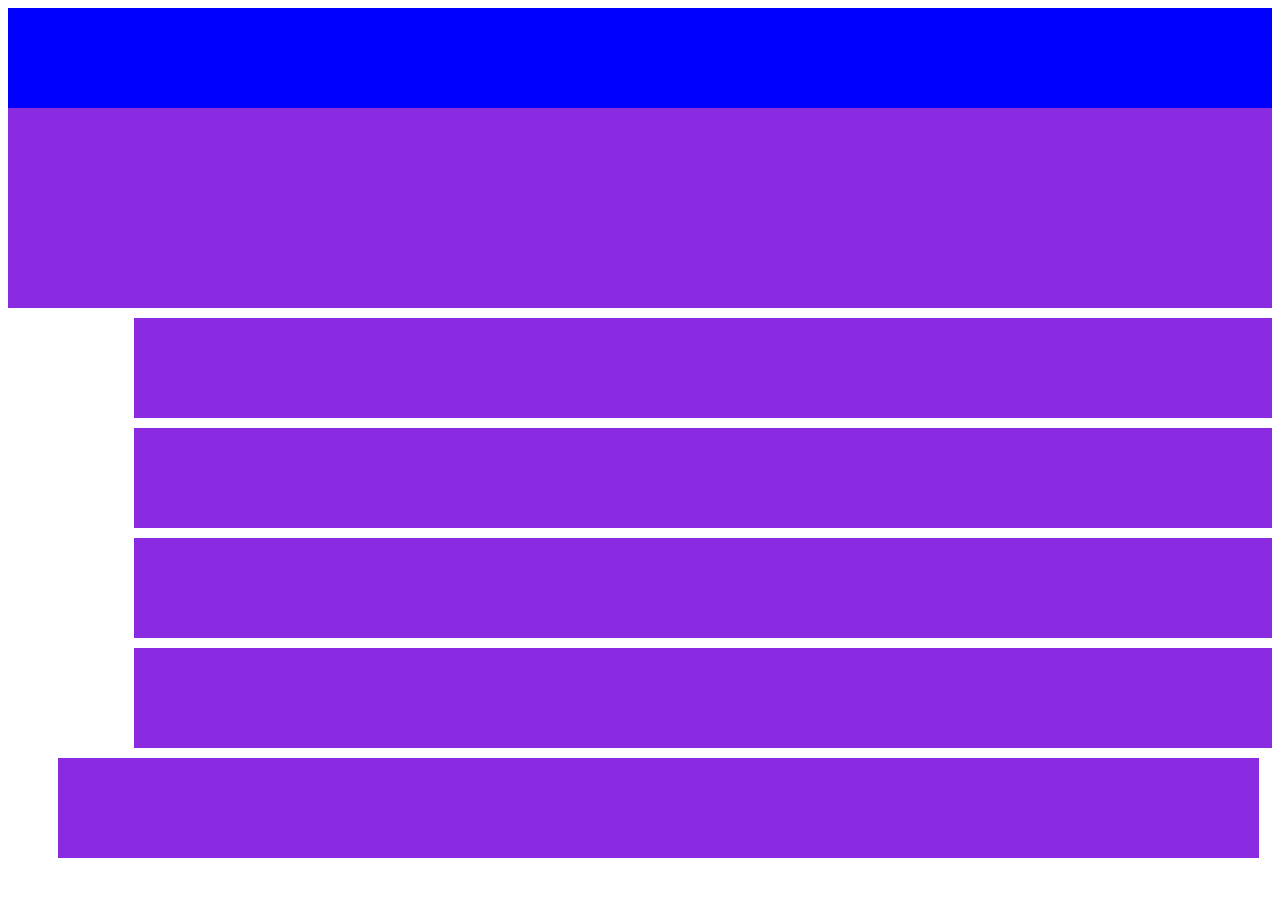
<file: hack_1/index.html>
<!DOCTYPE html>
<html lang="en">
<head>
    <meta charset="UTF-8">
    <meta name="viewport" content="width=device-width, initial-scale=1.0">
    <title>H-1</title>
    <link rel="stylesheet" href="style/style.css">
</head>
<body>
    <div class="container">
        <div class="caja-1"> </div>
        <div class="caja-2"> </div>
        <div class="cajas-1"> </div>
        <div class="cajas-1"> </div>
        <div class="cajas-1"> </div>
        <div class="cajas-1"> </div>
        <div class="caja-3"> </div>

        
    </div>
    
</body>
</html>
</file>
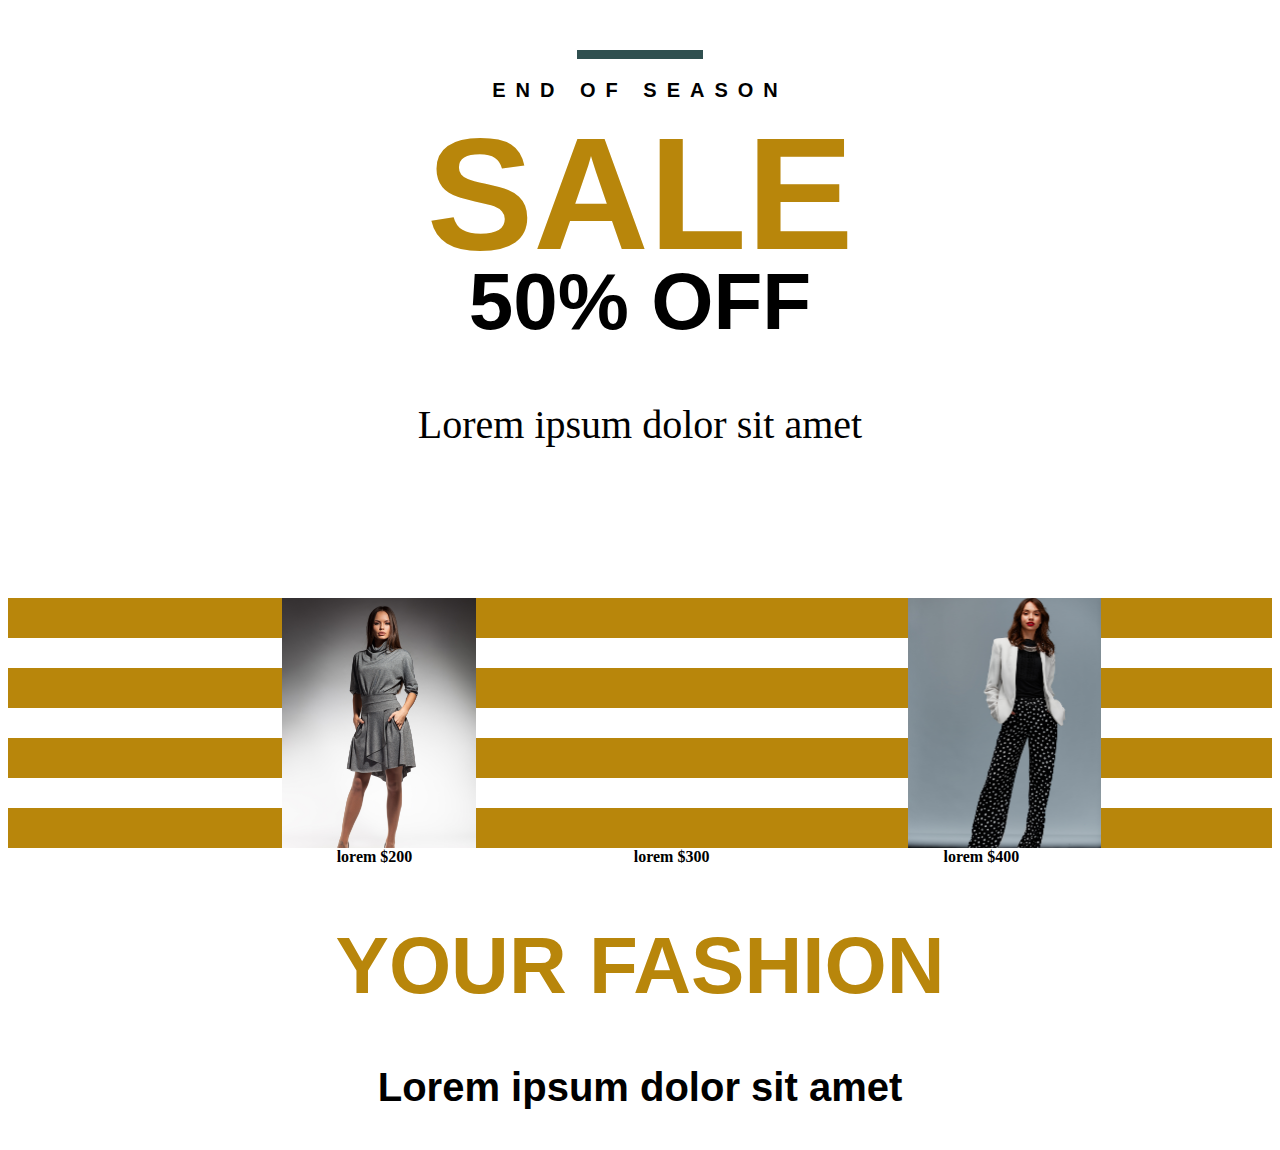
<file: hack_4/index.html>
<!DOCTYPE html>
<html lang="en">
<head>
    <meta charset="UTF-8">
    <meta name="viewport" content="width=device-width, initial-scale=1.0">
    <link rel="stylesheet" href="style/style.css">
    <title>H-4</title>
</head>
<body>
    <div class="contenedor">
        <div class="linea-superior"> </div>    
        <h3 class="end-of-season">END OF SEASON</h3>
        <h1 class="sale">SALE</h1>
        <h1 class="descuento">50% OFF</h1>
        <p class="text-1">Lorem ipsum dolor sit amet</p>
    </div>
    
        <div class="lineas-bajo-imagen">
            <div class="foto-1">
                <img src="img/1.png" alt="">
            </div>
            
            <div class="foto-2">
                <img src="img/2.png" alt="">
                <h3 class="precio-200"></h3>
            </div>
            <div class="foto-3">
                <img src="img/3.png" alt="">
            </div>
    
            <div class="cajas"></div>
            <div class="cajas"> </div>
            <div class="cajas"> </div>
            <div class="cajas"> </div>
    
            <div class="precio">
                <span class="precio-200">lorem $200</span>
                <span class="precio-300">lorem $300</span>
                <span class="precio-400">lorem $400</span>
            </div>

            <div class="pie-de-pagina">
                <h1 class="fashion">YOUR FASHION</h1>
                <h3 class="text-1">Lorem ipsum dolor sit amet</h3>
            </div>
</body>
</html>
</file>
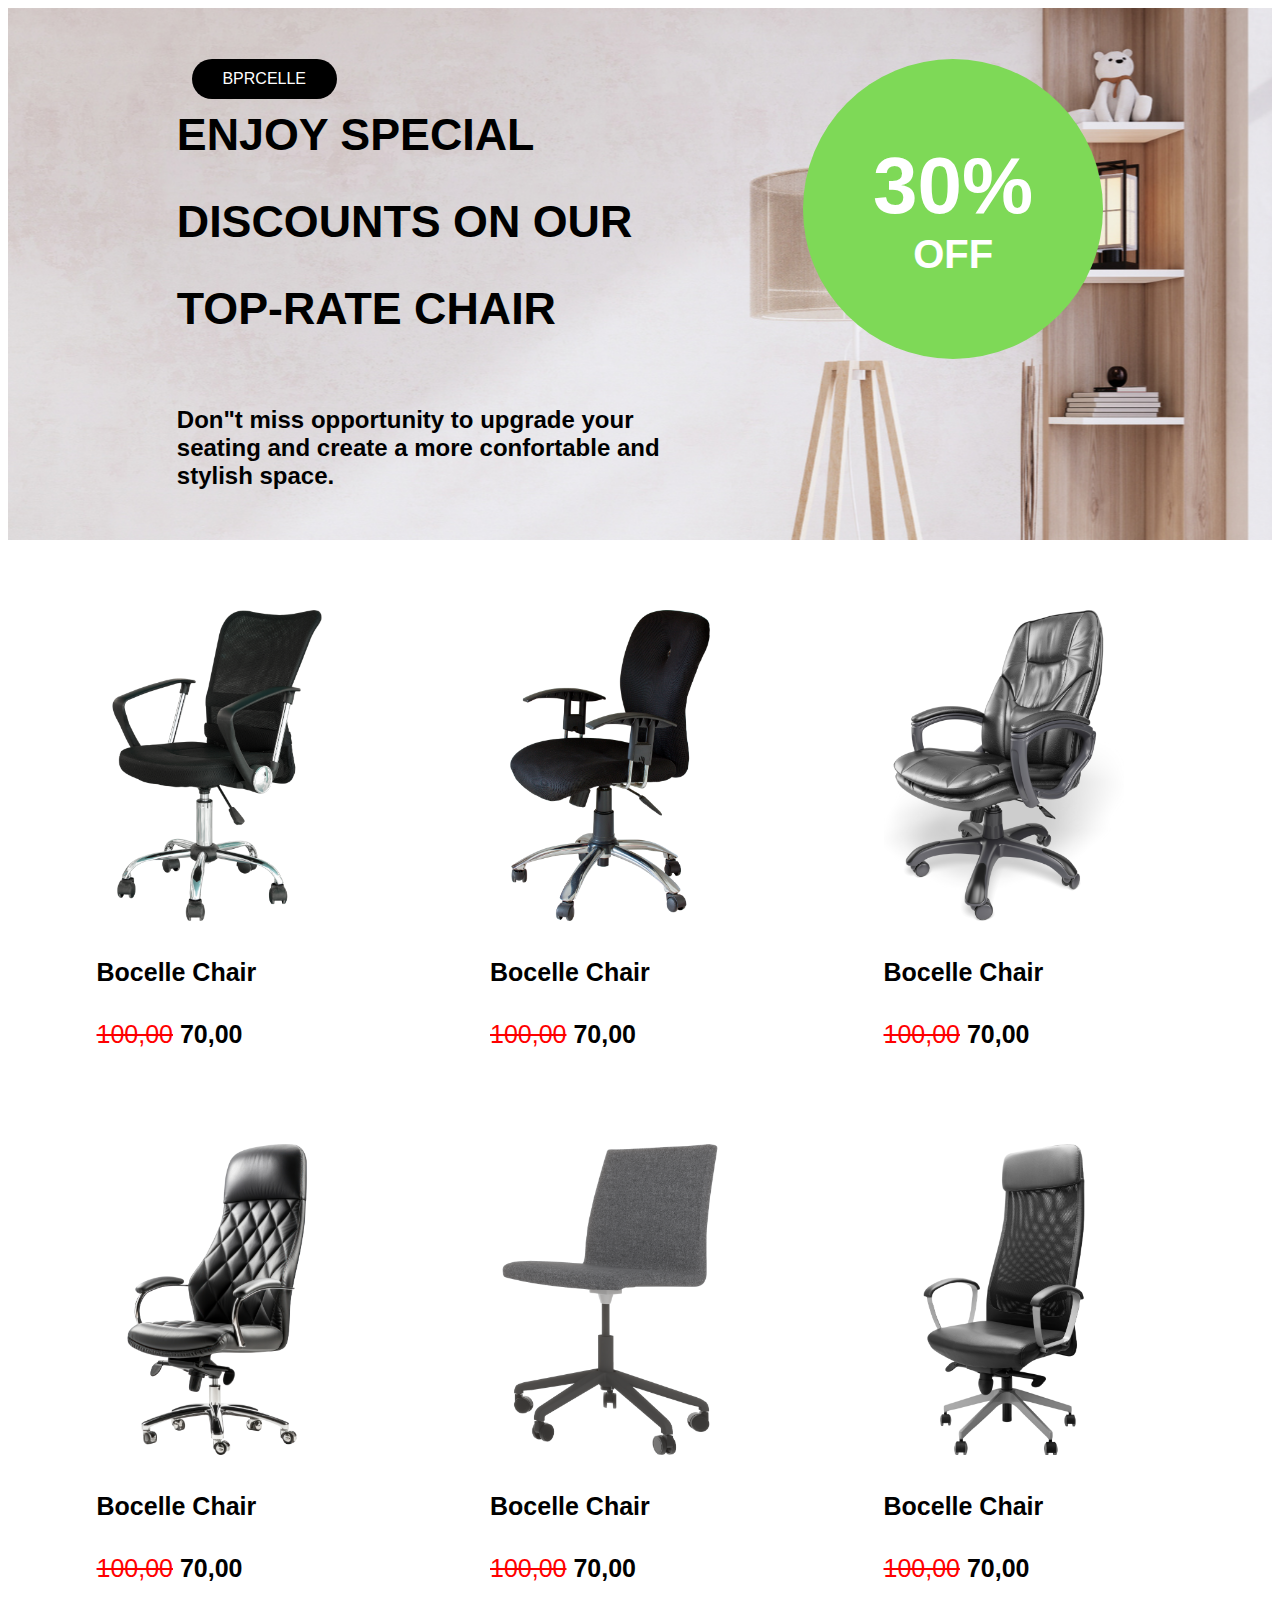
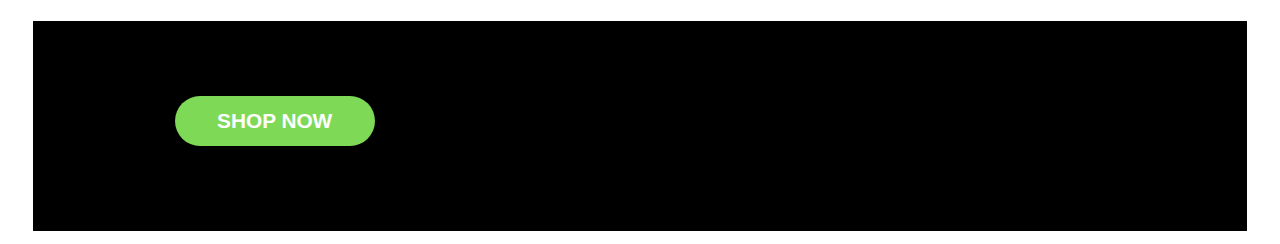
<file: hack_6/index.html>
<!DOCTYPE html>
<html lang="en">
<head>
    <meta charset="UTF-8">
    <meta name="viewport" content="width=device-width, initial-scale=1.0">
    <link rel="stylesheet" href="style/style.css">
    <title>H-6</title>
</head>
<body>
    <div class="imagen">
        <section class="section-1">
            <div class="green-section">
                <div class="pill">
                    <p id="le">BPRCELLE</p>
                </div>
                <span class="green"><strong>Enjoy Special</strong></span><br><br>
                <span class="green"><strong> Discounts on Our</strong> </span><br><br>
                <span class="green"><strong> Top-rate Chair</strong>  </span><br><br>
                <br><br>
                <span class="black-1">Don"t miss opportunity to upgrade  your</span>
                <span class="black-1">seating and create a more confortable and</span>
                <span class="black-1">stylish space.</span>
             </div>
             <div class="circulo ">
                <span id="a"><strong>30%</strong></span>
                <span id="b"><strong>OFF</strong></span>
            </div>
        </section>
       </div>


       <div class="carta">
    
        <div class="tarje">
            <div class="tarje-0-0">  
                 <img src="img/1.png" > 
            </div>
            <div class="tarje-1">
              <h4 class="titu-c"><b>Bocelle Chair</b></h4> 
              <p><del>100,00</del> <strong>70,00</strong> </p>
            </div>
          </div>
    
          <div class="tarje">
            <div class="tarje-0-0">  
                <img src="img/3.png" > 
           </div>
            <div class="tarje-1">
              <h4 class="titu-c"><b>Bocelle Chair</b></h4> 
              <p><del>100,00</del> <strong>70,00</strong> </p>
            </div>
          </div>
    
          
    
          <div class="tarje">
            <div class="tarje-0-0">  
                <img src="img/4.png" > 
           </div>
            <div class="tarje-1">
              <h4 class="titu-c"><b>Bocelle Chair</b></h4> 
              <p><del>100,00</del> <strong>70,00</strong> </p> 
            </div>
          </div>
    
          
    
       </div>

       <div class="carta">
    
        <div class="tarje">
            <div class="tarje-0-0">  
                 <img src="img/5.png" > 
            </div>
            <div class="tarje-1">
              <h4 class="titu-c"><b>Bocelle Chair</b></h4> 
              <p><del>100,00</del> <strong>70,00</strong> </p>
            </div>
          </div>
    
          <div class="tarje">
            <div class="tarje-0-0">  
                <img src="img/6.png" > 
           </div>
            <div class="tarje-1">
              <h4 class="titu-c"><b>Bocelle Chair</b></h4> 
              <p><del>100,00</del> <strong>70,00</strong> </p>
            </div>
          </div>
    
          
    
          <div class="tarje">
            <div class="tarje-0-0">  
                <img src="img/16.png" > 
           </div>
            <div class="tarje-1">
              <h4 class="titu-c"><b>Bocelle Chair</b></h4> 
              <p><del>100,00</del> <strong>70,00</strong> </p> 
            </div>
          </div>
    
          
    
       </div>
       <footer>
        <div class="footer">
            <div class="pill-2">
                <p id="le">SHOP NOW</p>
            </div>
        </div>
    </footer> 
    
</body>
</html>
</file>
<file: hack_1/style/style.css>
.caja-1 {
    width: 100%;
    height: 100px;
    background-color: blue;
    position: relative;
}   

.caja-2 {
    width: 100%;
    height: 200px;
    background-color: blueviolet;
    position: relative;
}

.cajas-1{
    width: 90%;
    height: 100px;
    background-color: blueviolet;
    margin-top: 10px;
    margin-left: 10%;
    position: relative;
}

.caja-3{
    width: 95%;
    height: 100px;
    background-color: blueviolet;
    margin-top: 10px;
    margin-left: 50px;
    position: relative;
}
</file>
<file: hack_4/style/style.css>
.contenedor{
  text-align: center;
  position: relative;
}

.linea-superior{
  width: 10%;
  height: 1vh;
  background-color: darkslategrey;
  margin: 0 auto;
  text-align: center;
  margin-top: 50px;
}

.end-of-season{
  font-family: 'Gill Sans', 'Gill Sans MT', Calibri, 'Trebuchet MS', sans-serif;
  letter-spacing: 10px;
  margin-top: 20px;
  font-size: 20px;
  margin-bottom: 0px;
  }

  .sale{
    font-family: 'Gill Sans', 'Gill Sans MT', Calibri, 'Trebuchet MS', sans-serif;
    color: darkgoldenrod;
    font-size: 10em;
    margin-top: 0px;
    height: 100px;
    margin-bottom: 10px;
  }
  
  .descuento{
    font-family: 'Gill Sans', 'Gill Sans MT', Calibri, 'Trebuchet MS', sans-serif;
    font-size: 5em;
  }

  .text-1{
    font-size: 40px;
  }
  
  .lineas-bajo-imagen{
    margin-top: 150px;
  }

  .cajas{
    width: 100%;
    height: 40px;
    background-color: darkgoldenrod;
    margin: 0 auto;
    text-align: center;
    margin-top: 30px;
  }

  .foto-1 {
    width: 230px;
    height: 250px;
    display: flex;
    position: absolute;
    margin-left: 20%;
    text-align: center;
  }
  
  .foto-1 img {
    display: flex;
    margin: 0 auto;
  }
  
  .foto-1 p {
    margin-top: 10px;
  }

  .foto-2 {
    width: 230px;
    height: 250px;
    display: flex;
    position: absolute;
    margin-left: 100vh;
    
  }
  
  .foto-2 img {
    display: block;
    margin: 0 auto;
  }
  
  .foto-2 p {
    margin-top: 10px;
  }
  
  .foto-3 {
    width: 230px;
    height: 250px;
    display: flex;
    position: absolute;
    margin-left: 150vh;
  }
  
  .foto-3 img {
    display: block;
    margin: 0 auto;
  }
  
  .foto-3 p {
    margin-top: 10px;
  }

  .precio {
    display: flex;
    min-height: 1vh;
    justify-content: space-between;
    align-items: center;
  }

  .precio-200 {
    font-size: 16px;
    font-weight: bold;
    color: black;
    text-align: start;
    margin-left: 26%;
  }
  
  .precio-300 {
    font-size: 16px;
    font-weight: bold;
    color: black;
    margin-right: 1%;
  }
  
  .precio-400 {
    font-size: 16px;
    font-weight: bold;
    color: black;
    margin-right: 20%;
  }

  .pie-de-pagina{
    text-align: center;
    font-family: 'Gill Sans', 'Gill Sans MT', Calibri, 'Trebuchet MS', sans-serif;
    font-size: 50%;
    margin-bottom: 0px;
  }

  .fashion{
    font-family: 'Gill Sans', 'Gill Sans MT', Calibri, 'Trebuchet MS', sans-serif;
    color: darkgoldenrod;
    font-size: 10em;
  }
</file>
<file: hack_6/style/style.css>
.imagen{
    background-image: url(../img/2.png);
    background-position: center;
    padding: 4% 2%;
    
  
  }
  .section-1{

    flex-direction: row;
        justify-content: space-evenly;
        display:flex;
        font-family: 'Segoe UI', Tahoma, Geneva, Verdana, sans-serif;
  }

  .pill {
    background-color: black;
    border-radius: 20px 20px 20px 20px;
    width: 30%;
    height: 40px;
    margin-left: 15px;
    margin-bottom: 10px;
    color: white;
    justify-content:center ;
    display: flex;
    align-items: center;
    font-family: 'Segoe UI', Tahoma, Geneva, Verdana, sans-serif;

}

.circulo{
    background: #7ed957;
    border-radius: 50%;
    width: 300px;
    height:300px;
    display: flex;    
    flex-direction: column;
     justify-content: center;
    display:flex;
    
    justify-content: center;
    align-items: center;
    color: white;
    
    
}
#a {
    font-size: 80px;
}
#b {
    font-size: 40px;
}

  .green {
  
    color: black;
    font-size: 2.8em;
    text-transform: uppercase;
    font-weight: 600;
    width: auto;
    font-family: 'Segoe UI', Tahoma, Geneva, Verdana, sans-serif;
    
     
  }

  .black-1 {
    
    color: black;
    font-size: 1.5em;
    font-weight: 600;
    
    
   
    }

    .green-section{
        flex-direction: column;
        justify-content: start;
        display:flex;
        
        
    }

    .carta{
        flex-direction: row;
        display: flex;
        justify-content: space-evenly;
        align-items: start;
        width: 100%;
        margin-top: 70px;
        font-family: 'Segoe UI', Tahoma, Geneva, Verdana, sans-serif;
       
      }

      .tarje {
 
        width: 300px;
        margin: 0px 5px 0pc 5px;
     
      }
      img{
        width: 80%;
      }

      del{
        color: red;
      }

      .tarje-1{

        font-size: 25px;
      }

      .footer {
        display: flex;
        justify-content: space-between;
        align-items: center;
        background-color: black;
        color: #EEEEEE;
        padding: 5px 10%;
        font-size: 1.3em;
        margin: 1% 2%;
        font-family:'Nimbus Sans Becker D Regular';
        font-weight: bold ;

        height: 200px;
        font-family: 'Segoe UI', Tahoma, Geneva, Verdana, sans-serif;
      }

      .pill-2 {
        background-color: #7ed957;
        border-radius: 25px 25px 25px 25px;
        width:200px;
        height: 50px;
        margin-left: 15px;
        margin-bottom: 10px;
        color: white;
        justify-content:center ;
        display: flex;
        align-items: center;
    
    }

    @media only screen and (max-width: 412px) {


        .carta{
            flex-direction: column;
            display: flex;
            justify-content: center;
            align-items: center;
            justify-items: center;
            align-content: center;
            width: 100%;
            margin-top: 70px;
            font-family: 'Segoe UI', Tahoma, Geneva, Verdana, sans-serif;
           
          }


          .circulo{
            background: #7ed957;
            border-radius: 50%;
            width: 80px;
            height:80px;
            display: flex;    
            flex-direction: column;
             justify-content: center;
            display:flex;
            
            justify-content: center;
            align-items: center;
            color: white;
            
            
        }



        #a {
            font-size: 35px;
        }
        #b {
            font-size: 15px;
        }





    }
</file>
